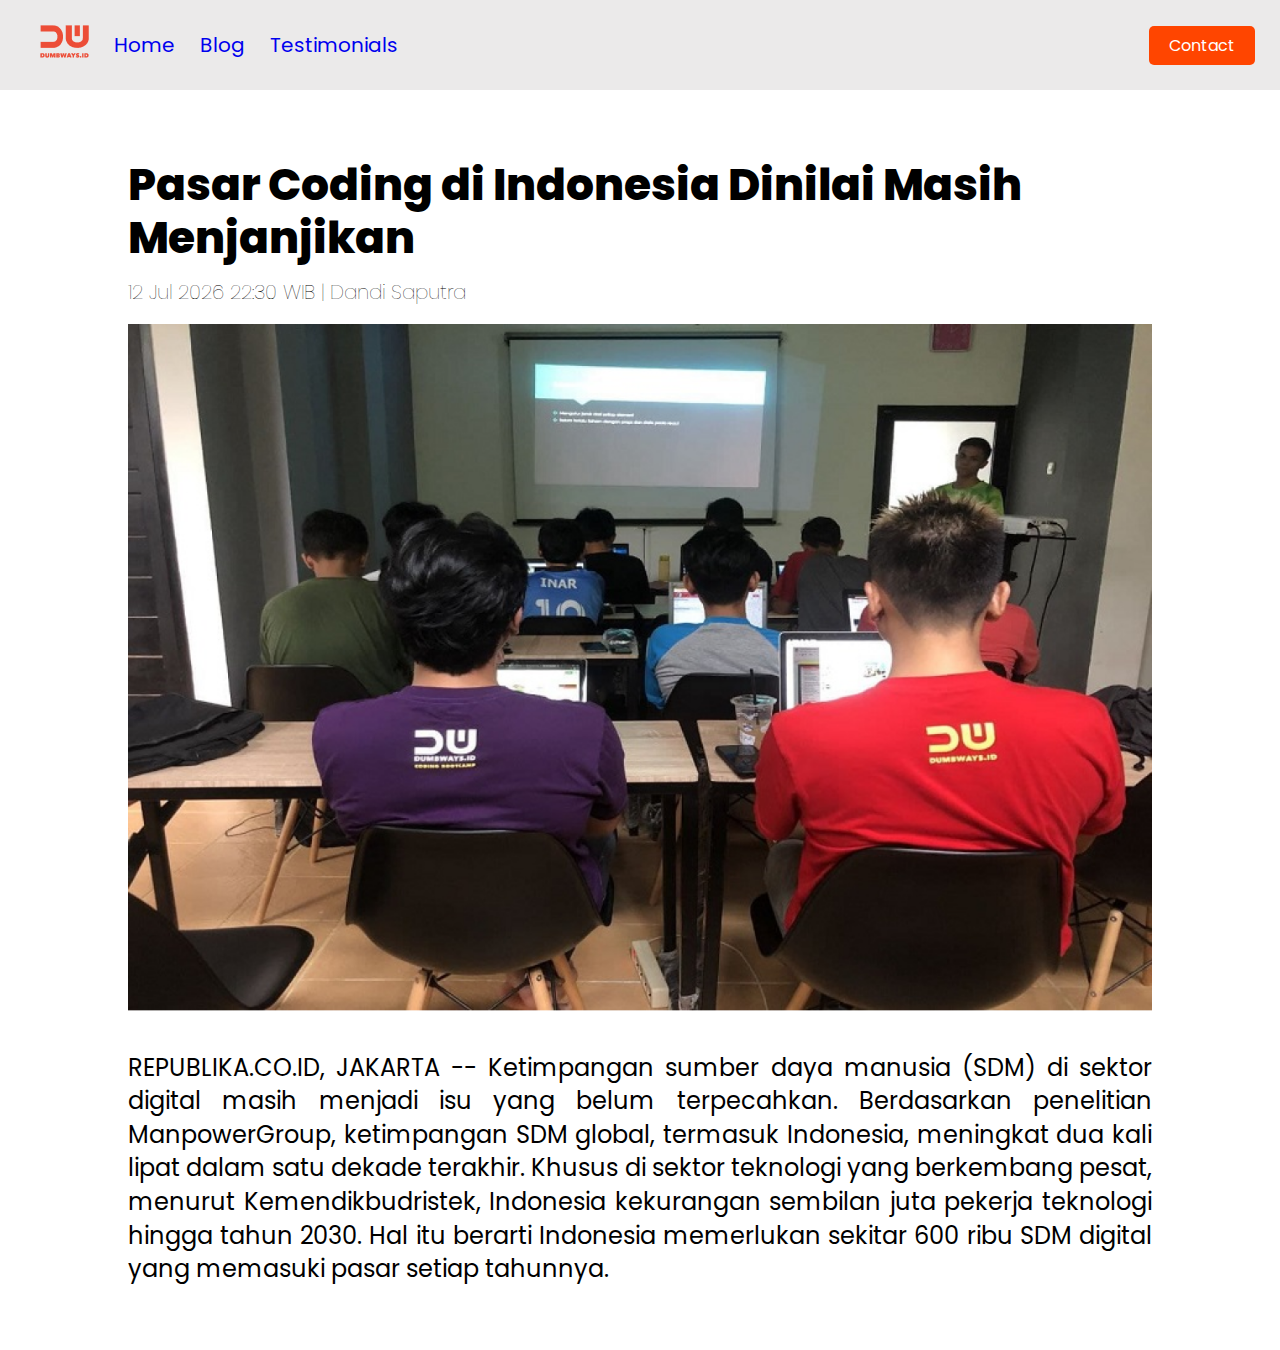
<file: blog-detail.html>
<html>

<head>
  <meta name="viewport" content="width=device-width, initial-scale=1">
  <title>Creating Blog Page - detail</title>
  <link rel="stylesheet" href="css/blog.css" />
  <link rel="stylesheet" href="https://cdnjs.cloudflare.com/ajax/libs/font-awesome/6.2.0/css/all.min.css"
    integrity="sha512-xh6O/CkQoPOWDdYTDqeRdPCVd1SpvCA9XXcUnZS2FmJNp1coAFzvtCN9BmamE+4aHK8yyUHUSCcJHgXloTyT2A=="
    crossorigin="anonymous" referrerpolicy="no-referrer" />
</head>

<body>
  <!-- NavBar -->
  <nav>
    <div class="nav-left">
      <ul>
        <li>
          <img src="assets/images/logo.png" alt="logo" />
        </li>
        <li class="item-collapse">
          <a href="index.html">Home</a>
        </li>
        <li class="item-collapse">
          <a href="blog.html">Blog</a>
        </li>
        <li class="item-collapse">
          <a href="testimonials.html">Testimonials</a>
        </li>
      </ul>
    </div>

    <div class="nav-right item-collapse">
      <a href="contact.html">Contact</a>
    </div>
    <div class="nav-right" id="barsmenu">
      <button style="background-color: transparent; border: none; cursor: pointer;" onclick="openHamburger();">
        <i class="fa-2x fa-solid fa-bars"></i>
      </button>
    </div>
  </nav>
  <div class="hamburger-nav-container" id="hamburger-nav-container">
    <a href="index.html">Home</a>
    <a href="blog.html">Blog</a>
    <a href="testimonials.html">Testimonials</a>
    <a href="contact.html">Contact Me</a>
  </div>

  <!-- Blog -->
  <div class="blog-detail">
    <div class="blog-detail-container">
      <h1>Pasar Coding di Indonesia Dinilai Masih Menjanjikan</h1>
      <div class="author">12 Jul 2026 22:30 WIB | Dandi Saputra</div>
      <img src="assets/blog-img-detail.png" alt="detail" />
      <p>
        REPUBLIKA.CO.ID, JAKARTA -- Ketimpangan sumber daya manusia (SDM) di
        sektor digital masih menjadi isu yang belum terpecahkan. Berdasarkan
        penelitian ManpowerGroup, ketimpangan SDM global, termasuk Indonesia,
        meningkat dua kali lipat dalam satu dekade terakhir. Khusus di sektor
        teknologi yang berkembang pesat, menurut Kemendikbudristek, Indonesia
        kekurangan sembilan juta pekerja teknologi hingga tahun 2030. Hal itu
        berarti Indonesia memerlukan sekitar 600 ribu SDM digital yang
        memasuki pasar setiap tahunnya.
      </p>
    </div>
  </div>
  <script src="js/index.js"></script>
</body>

</html>
</file>
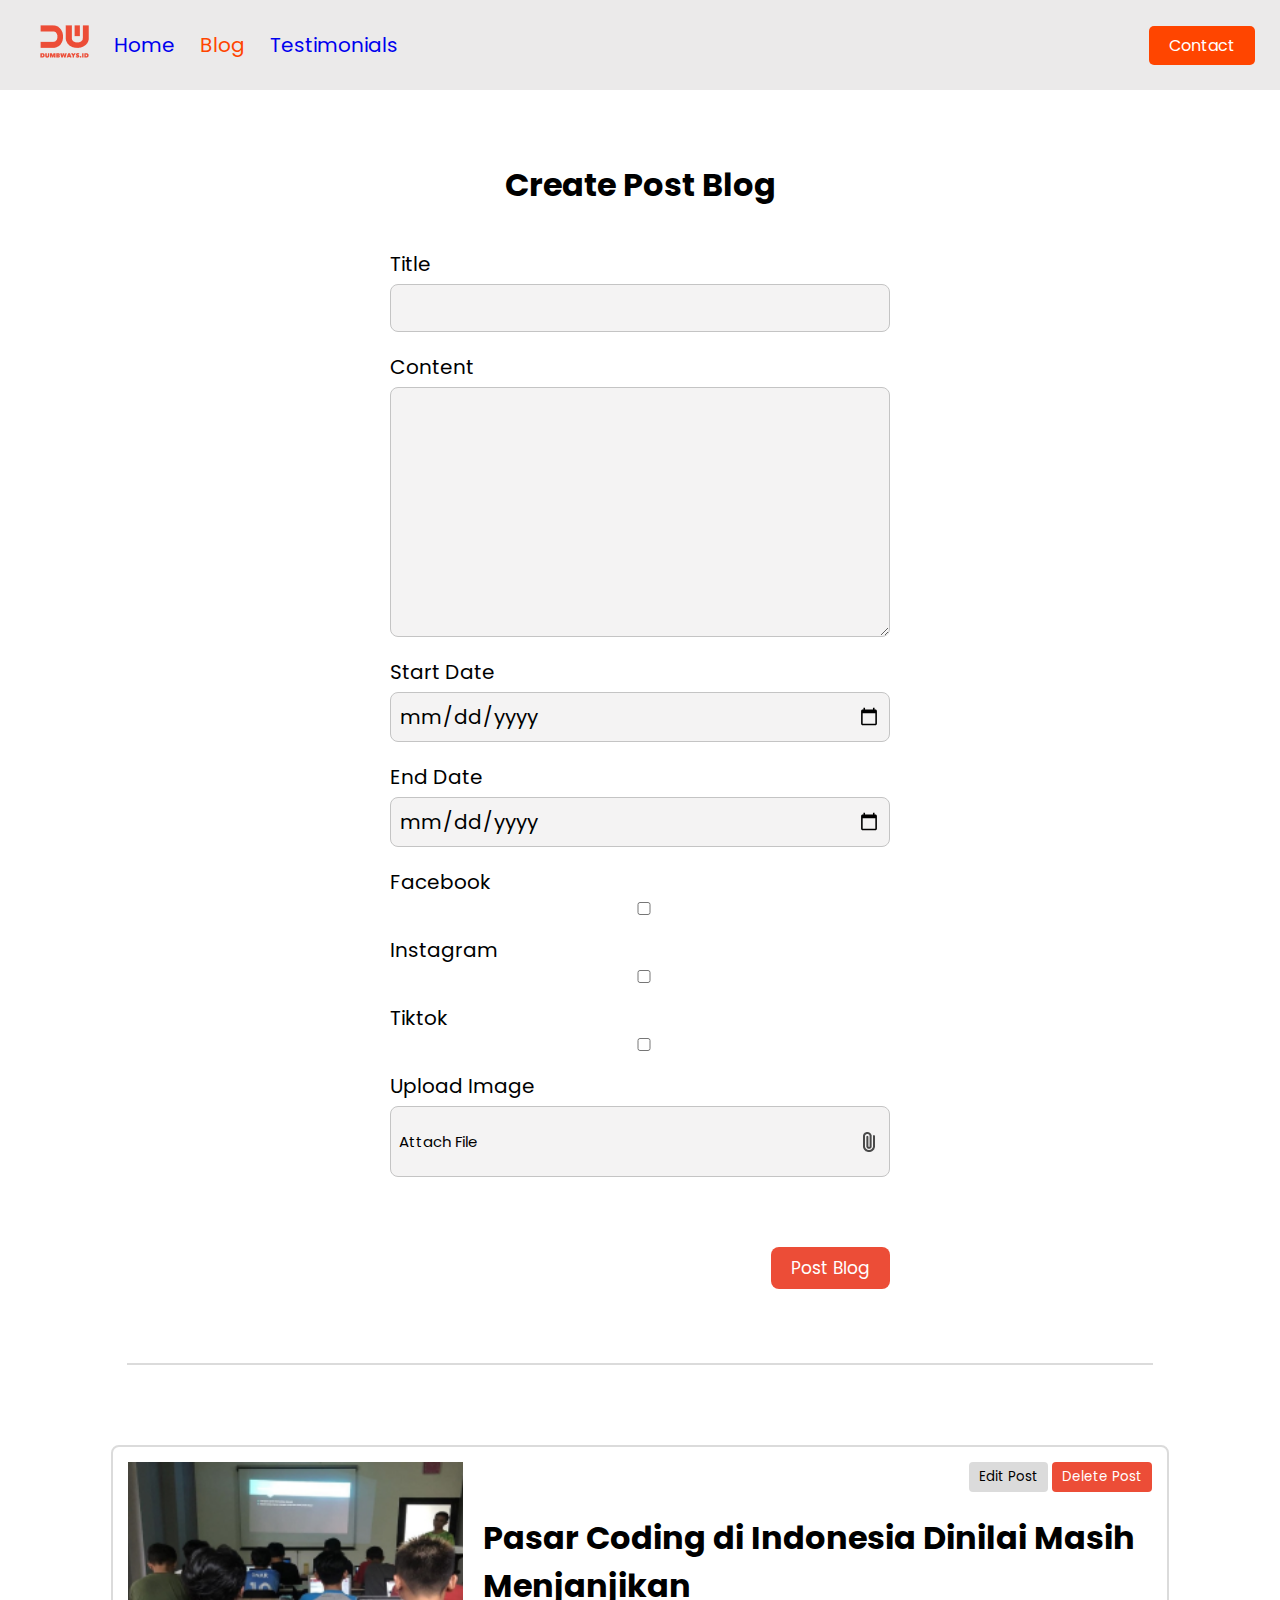
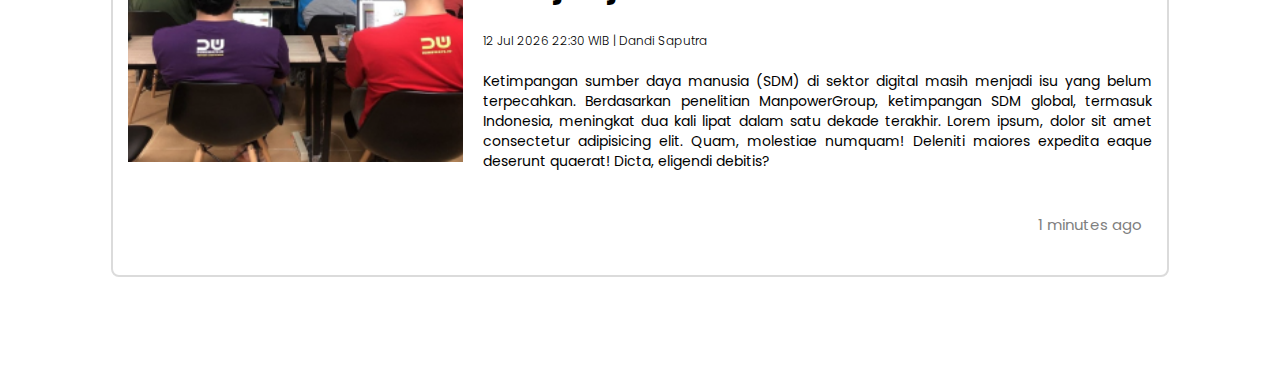
<file: blog.html>
<html>

<head>
  <meta name="viewport" content="width=device-width, initial-scale=1">
  <title>Creating Blog Page</title>
  <link rel="stylesheet" href="css/blog.css" />
  <link rel="stylesheet" href="https://cdnjs.cloudflare.com/ajax/libs/font-awesome/6.2.0/css/all.min.css"
    integrity="sha512-xh6O/CkQoPOWDdYTDqeRdPCVd1SpvCA9XXcUnZS2FmJNp1coAFzvtCN9BmamE+4aHK8yyUHUSCcJHgXloTyT2A=="
    crossorigin="anonymous" referrerpolicy="no-referrer" />
</head>

<body>
  <!-- NavBar -->
  <nav>
    <div class="nav-left">
      <ul>
        <li>
          <img src="assets/images/logo.png" alt="logo" />
        </li>
        <li class="item-collapse">
          <a href="index.html">Home</a>
        </li>
        <li class="item-collapse">
          <a href="blog.html" class="active">Blog</a>
        </li>
        <li class="item-collapse">
          <a href="testimonials.html">Testimonials</a>
        </li>
      </ul>
    </div>

    <div class="nav-right item-collapse">
      <a href="contact.html">Contact</a>
    </div>
    <div class="nav-right" id="barsmenu">
      <button style="background-color: transparent; border: none; cursor: pointer;" onclick="openHamburger();">
        <i class="fa-2x fa-solid fa-bars"></i>
      </button>
    </div>
  </nav>
  <div class="hamburger-nav-container" id="hamburger-nav-container">
    <a href="index.html">Home</a>
    <a href="blog.html" class="hamburger-active">Blog</a>
    <a href="testimonials.html">Testimonials</a>
    <a href="contact.html">Contact Me</a>
  </div>

  <!-- Blog -->
  <!-- Form -->
  <div class="blog">
    <div class="blog-form">
      <div class="form-container">
        <form onsubmit="addBlog(event)">
          <h1>Create Post Blog</h1>
          <div>
            <label for="input-blog-title">Title</label>
            <input id="input-blog-title" />
          </div>
          <div>
            <label for="input-blog-content">Content</label>
            <textarea id="input-blog-content"></textarea>
          </div>
          <div>
            <label for="">Start Date</label>
            <input type="date" id="start-date">
            <label for="">End Date</label>
            <input type="date" id="end-date">
          </div>

          <div>
            <label for="">Facebook</label>
            <input type="checkbox" value="facebook" id="input-fb">

            <label for="">Instagram</label>
            <input type="checkbox" value="instagram" id="input-ig">

            <label for="">Tiktok</label>
            <input type="checkbox" value="tiktok" id="input-tok">
          </div>

          <div>
            <label>Upload Image</label>
            <div class="input-blog-image-group">
              <label for="input-blog-image">
                <p>Attach File</p>
                <img src="assets/file.png" alt="file" />
              </label>
              <input type="file" id="input-blog-image" hidden />
            </div>
          </div>
          <div class="button-group">
            <button>Post Blog</button>
          </div>
        </form>
      </div>
    </div>

    <hr class="line" />
    <div id="contents" class="blog-list">
      <!-- dynamic content would be here -->
      <div class="blog-list-item">
        <div class="blog-image">
          <img src="assets/blog-img.png" alt="" />
        </div>
        <div class="blog-content">
          <div class="btn-group">
            <button class="btn-edit">Edit Post</button>
            <button class="btn-post">Delete Post</button>
          </div>
          <h1>
            <a href="blog-detail.html" target="_blank">Pasar Coding di Indonesia Dinilai Masih Menjanjikan</a>
          </h1>
          <div class="detail-blog-content">
            12 Jul 2026 22:30 WIB | Dandi Saputra
          </div>
          <p>
            Ketimpangan sumber daya manusia (SDM) di sektor digital masih
            menjadi isu yang belum terpecahkan. Berdasarkan penelitian
            ManpowerGroup, ketimpangan SDM global, termasuk Indonesia,
            meningkat dua kali lipat dalam satu dekade terakhir. Lorem ipsum,
            dolor sit amet consectetur adipisicing elit. Quam, molestiae
            numquam! Deleniti maiores expedita eaque deserunt quaerat! Dicta,
            eligendi debitis?
          </p>

          <div style="float:right; margin: 10px">
            <p style="font-size: 15px; color:grey">1 minutes ago</p>
          </div>

        </div>
      </div>
    </div>
  </div>

  <script src="js/blog.js"></script>
  <script src="js/index.js"></script>
</body>

</html>
</file>
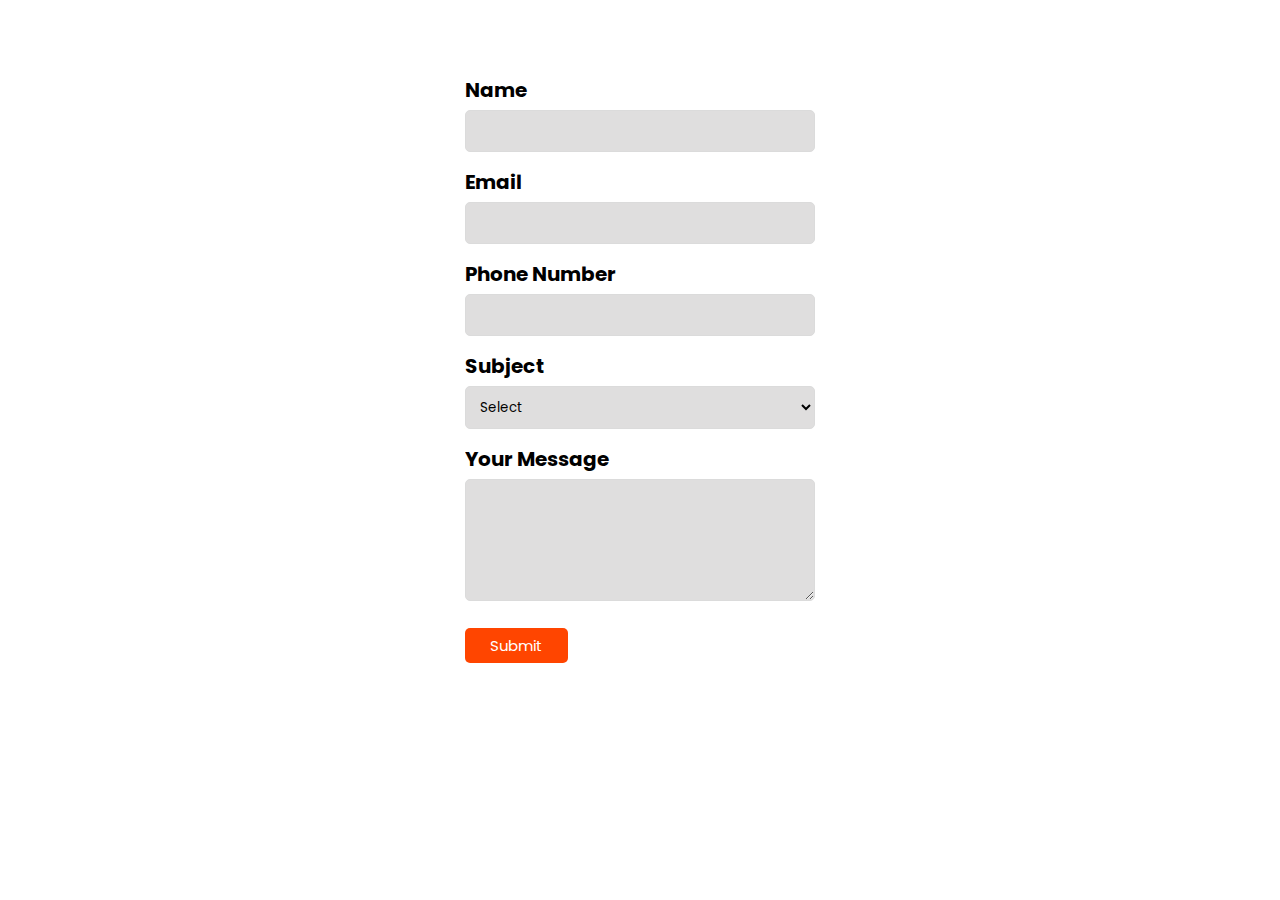
<file: contact.html>
<!DOCTYPE html>
<html>

<head>
    <meta name="viewport" content="width=device-width, initial-scale=1">
    <title>Contact Form</title>
    <link rel="stylesheet" href="css/contact.css">
</head>

<body>

    <form>

        <div class="name">
            <label for="input-name">Name</label>
            <input height="100" type="text" id="input-name">
        </div>

        <div>
            <label for="input-email">Email</label>
            <input type="email" id="input-email">
        </div>

        <div>
            <label for="input-phone">Phone Number</label>
            <input type="number" id="input-phone">
        </div>

        <div>
            <label for="input-subject">Subject</label>
            <select id="input-subject">
                <option value="" hidden>Select</option>
                <option>Frontend</option>
                <option>Backend</option>
                <option>Fullstack</option>
            </select>
        </div>

        <div>
            <label for="input-message">Your Message</label>
            <textarea rows="5" cols="10" id="input-message"></textarea>
        </div>

        <div>
            <button type="button" onclick="submitData()">Submit</button>
        </div>
    </form>

    <script src="js/contact.js"></script>

</body>

</html>
</file>
<file: css/blog.css>
@import url('https://fonts.googleapis.com/css2?family=Poppins&display=swap');

* {
  text-decoration: none;
  font-family: 'Poppins', sans-serif;
}

body {
  margin: 0;
}

nav {
  background-color: #ebeaea;
  display: flex;
  align-items: center;
  height: 10vh;
}

nav ul {
  display: flex;
  list-style-type: none;
  align-items: center;
}

nav ul li {
  margin-right: 25px;
  font-size: 20px;
}

nav ul li .active {
  color: orangered;
}

.nav-left {
  flex: 50%;
  /* mengatur lebar */
}

.nav-right {
  flex: 50%;
  text-align: end;
  margin-right: 25px;
}

.nav-right a {
  background-color: orangered;
  padding: 8px 20px;
  color: white;
  border-radius: 5px;
}

/* Blog Form */
.blog-form {
  padding: 50px 0;
  display: flex;
  justify-content: center;
}

.blog-form .form-container {
  width: 500px;
}

.blog-form .form-container h1 {
  text-align: center;
  margin-bottom: 40px;
}

.blog-form form label {
  font-size: 20px;
  font-weight: 400;
}

.blog-form form input,
textarea,
select {
  width: 100%;
  font-size: 20px;
  font-weight: 400;
  padding: 8px;
  margin-top: 5px;
  margin-bottom: 20px;
  background: #f4f3f3;
  border: 1px solid #c4c4c4;
  border-radius: 8px;
}

.blog-form form textarea {
  height: 250px;
}

.blog-form form .input-blog-image-group {
  font-size: 20px;
  font-weight: 400;
  padding: 8px;
  margin-top: 5px;
  margin-bottom: 20px;
  background: #f4f3f3;
  border: 1px solid #c4c4c4;
  border-radius: 8px;
  cursor: pointer;
}

.blog-form form .input-blog-image-group label p {
  font-size: 15px;
}

.blog-form form .input-blog-image-group label {
  cursor: pointer;
  display: flex;
  align-items: center;
  justify-content: space-between;
}

.blog-form form .button-group {
  text-align: right;
}

.blog-form form button {
  margin-top: 50px;
  padding: 8px 20px;
  font-size: 17px;
  background: #ec4d37;
  border-radius: 8px;
  border: none;
  color: #fff;
  cursor: pointer;
}

.blog hr {
  border: 1px solid #dbdbdb;
  width: 80%;
  margin-right: auto;
  margin-left: auto;
}

/* Blog list */
.blog .blog-list {
  margin-top: 80px;
  margin-bottom: 80px;
  display: flex;
  align-items: center;
  flex-direction: column;
}

.blog .blog-list .blog-list-item {
  width: 80%;
  padding: 15px;
  margin-bottom: 20px;
  border: 2px solid #dbdbdb;
  border-radius: 8px;
  display: flex;
}

.blog .blog-list .blog-list-item .blog-image {
  flex: 1;
}

.blog .blog-list .blog-list-item .blog-image img {
  width: 100%;
  height: 300px;
  object-fit: cover;
}

.blog .blog-list .blog-list-item .blog-content {
  padding-left: 20px;
  flex: 2;
}

.blog .blog-list .btn-group {
  text-align: right;
  margin-bottom: 20px;
}

.blog .blog-list .btn-group .btn-edit {
  padding: 5px 10px;
  border: 0;
  border-radius: 4px;
  background: #dbdbdb;
}

.blog .blog-list .btn-group .btn-post {
  padding: 5px 10px;
  border: 0;
  border-radius: 4px;
  background: #ec4d37;
  color: #fff;
}

.blog .blog-list h1 a {
  text-decoration: none;
  color: #000000;
}

.blog .blog-list .detail-blog-content {
  font-weight: 300;
  font-size: 12px;
  line-height: 20px;
}

.blog .blog-list .blog-list-item p {
  margin-top: 20px;
  font-weight: normal;
  font-size: 14px;
  line-height: 20px;
  text-align: justify;
}

/* Blog Detail */
.blog-detail {
  display: flex;
  justify-content: center;
}

.blog-detail-container {
  width: 80%;
  margin: 40px 0;
}

.blog-detail-container img {
  width: 100%;
}

.blog-detail-container h1 {
  font-style: normal;
  font-weight: 800;
  font-size: 44px;
  line-height: 120%;
  margin-bottom: 15px;
}

.blog-detail-container .author {
  font-weight: 100;
  font-size: 20px;
  line-height: 120%;
  margin-bottom: 20px;
}

.blog-detail-container p {
  margin-top: 40px;
  font-style: normal;
  font-weight: normal;
  font-size: 24px;
  line-height: 140%;
  text-align: justify;
}

#barsmenu {
  display: none;
}

.hamburger {
  display: none;
}

.hamburger a {
  color: #000;
}

.hamburger-nav-container {
  font-size: 23px;
  list-style-type: none;
  display: none;
}

.hamburger-nav-container a {
  text-decoration: none;
  color: #fff;
  background-color: #9a9a9a;
  display: flex;
  align-items: center;
  justify-content: center;
  padding: 10px;
  border: 1px solid #fff;
}

.hamburger-nav-container .hamburger-active {
  text-decoration: none;
  color: #fff;
  background-color: orangered;
  display: flex;
  align-items: center;
  justify-content: center;
  padding: 10px;
  border: 1px solid #fff;
}


.hamburger-nav-container div a:hover {
  font-weight: bold;
}

@media only screen and (max-width: 900px) {
  .blog .blog-list .blog-list-item {
    display: flex;
    flex-direction: column;
  }
}

@media only screen and (max-width: 550px) {
  .blog-form .form-container {
    width: 90%;
  }

  .item-collapse {
    display: none;
  }

  #barsmenu {
    display: block;
  }

  .hamburger {
    flex: 1;
    display: flex;
    margin-right: 30px;
    align-items: center;
    justify-content: flex-end;
  }
}
</file>
<file: css/contact.css>
@import url('https://fonts.googleapis.com/css2?family=Poppins&display=swap');

* {
    text-decoration: none;
    font-family: 'Poppins', sans-serif;
}

body {
    margin: 0;
}

form {
    width: 350px;
    margin: 50px auto;
    padding: 10px;
}

form div {
    margin-top: 15px;
}

label {
    font-weight: bold;
    font-size: 20px;
}

input,
select,
textarea {
    background-color: #dfdede;
    width: 100%;
    padding: 10px;
    margin-top: 5px;
    border-radius: 5px;
    border: 1px solid #dbdbdb;
    box-sizing: border-box;
}

button {
    background-color: orangered;
    color: white;
    padding: 6px 25px;
    border: none;
    border-radius: 5px;
    margin-top: 5px;
    font-size: 15px;
    cursor: pointer;
}

button:hover {
    background-color: black;
}
</file>
